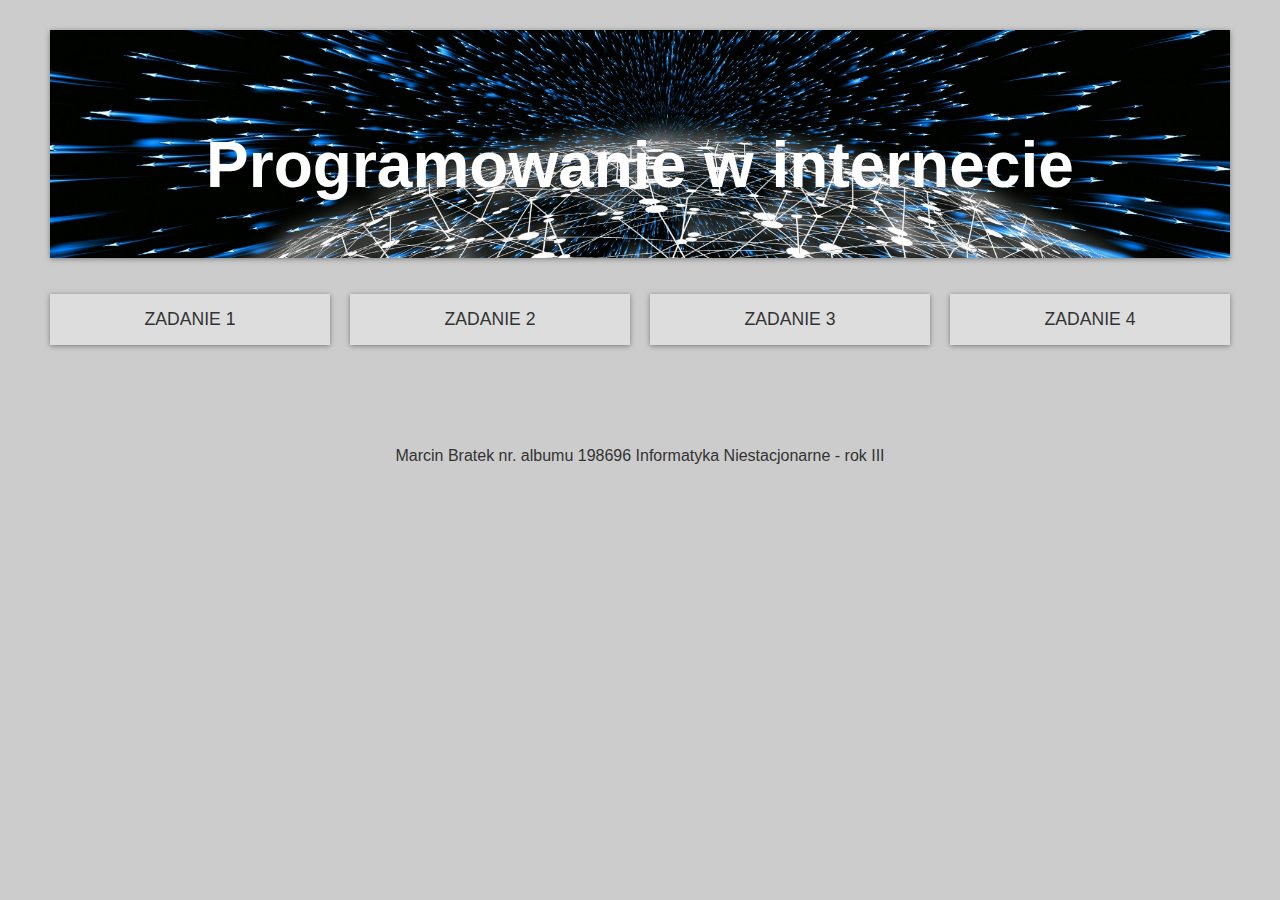
<file: index.html>
<!DOCTYPE html>
<html>
<head>
<link rel="stylesheet" href="css/index.css">
<title>Programowanie w internecie - strona tytułowa</title>
</head>
<body>
<div class="wrapper">
    <section class="top-container">
      <header class="showcase">
        <h1>Programowanie w internecie</h1>
      </header>
    </section>
    <section class="boxes">
    <nav class="main-nav">
      <ul>
        <li>
          <a href="zadania/zad1/zad1.html">Zadanie 1</a>
        </li>
		 <li>
          <a href="zadania/zad2/tictactoe.html">Zadanie 2</a>
        </li>
		 <li>
          <a href="zadania/zad3/zad3.html">Zadanie 3</a>
        </li>
		<li>
          <a href="https://springboot-crud-rest-example.herokuapp.com/#/">Zadanie 4</a>
        </li>
		</ul>
    </nav>
    </section>
    <footer>
      <p>Marcin Bratek nr. albumu 198696 Informatyka Niestacjonarne - rok III</p>
    </footer>
  </div>
  </body>

</html>
</file>
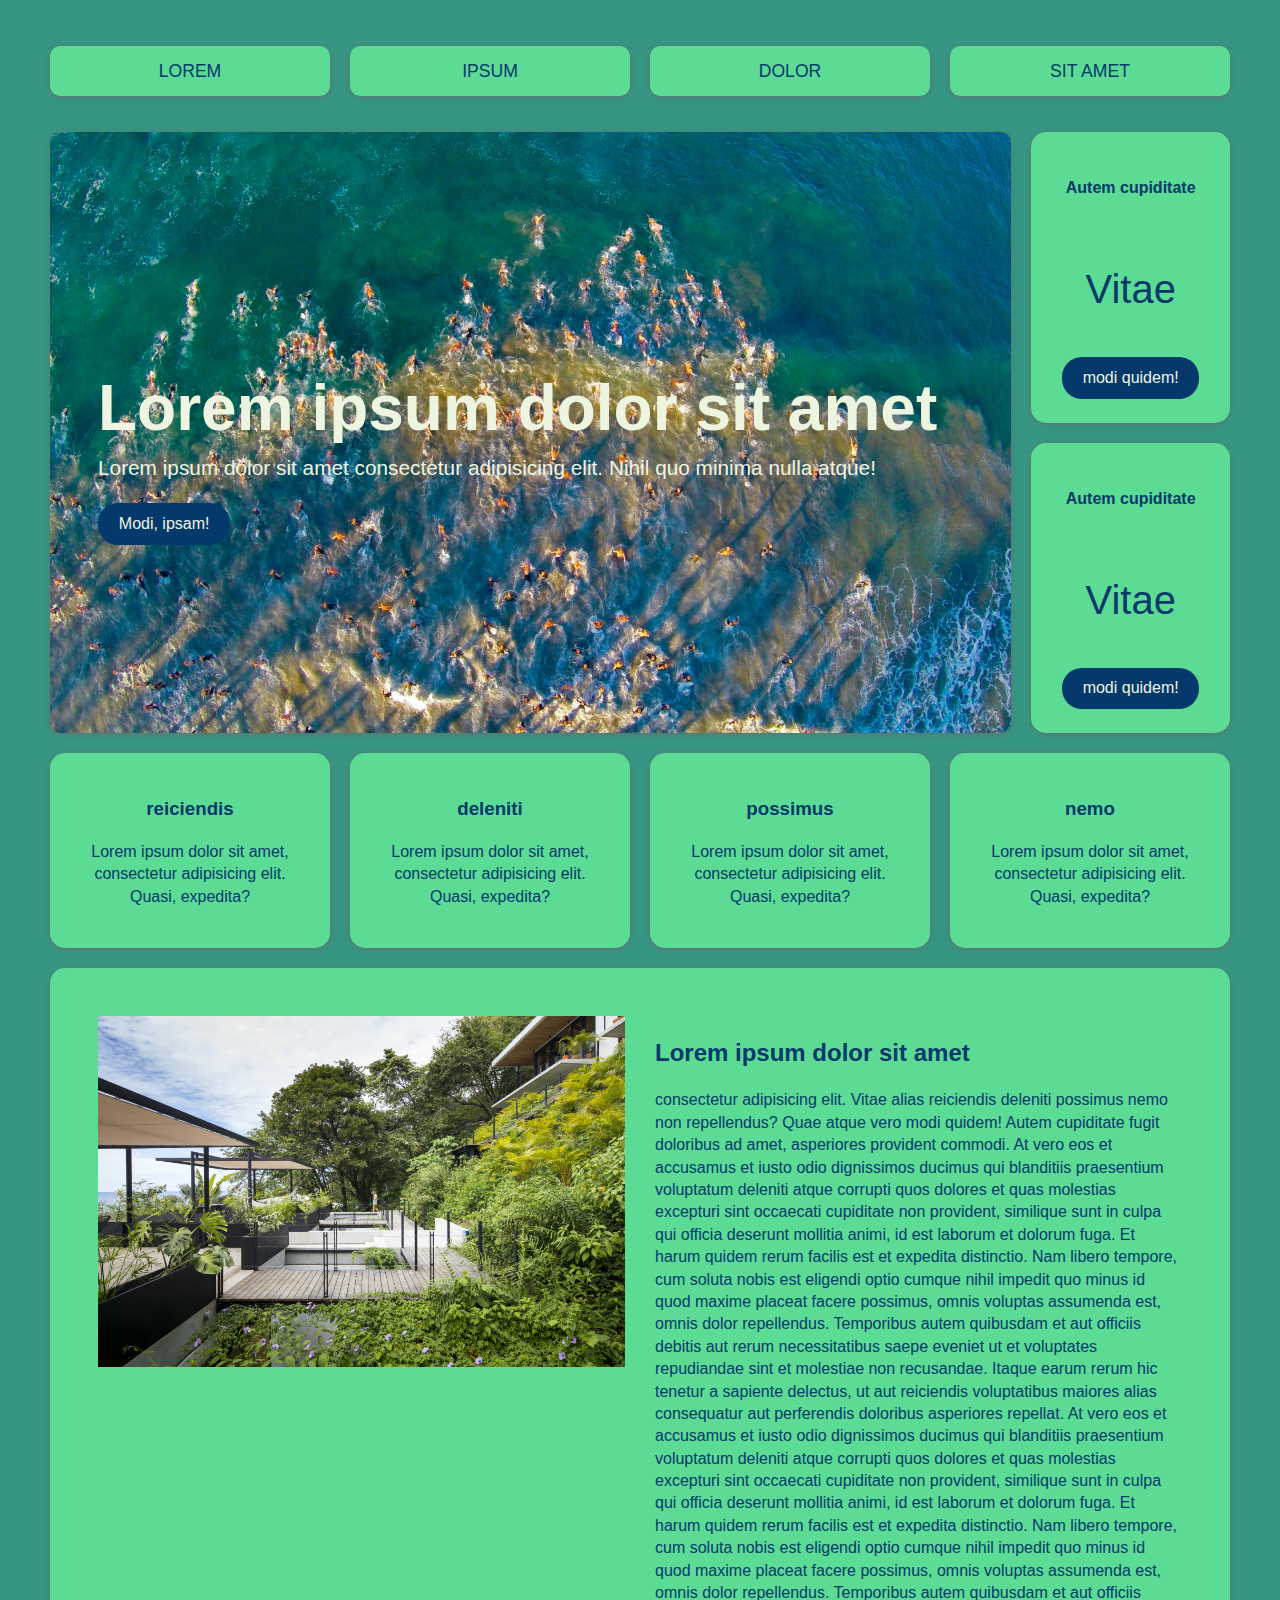
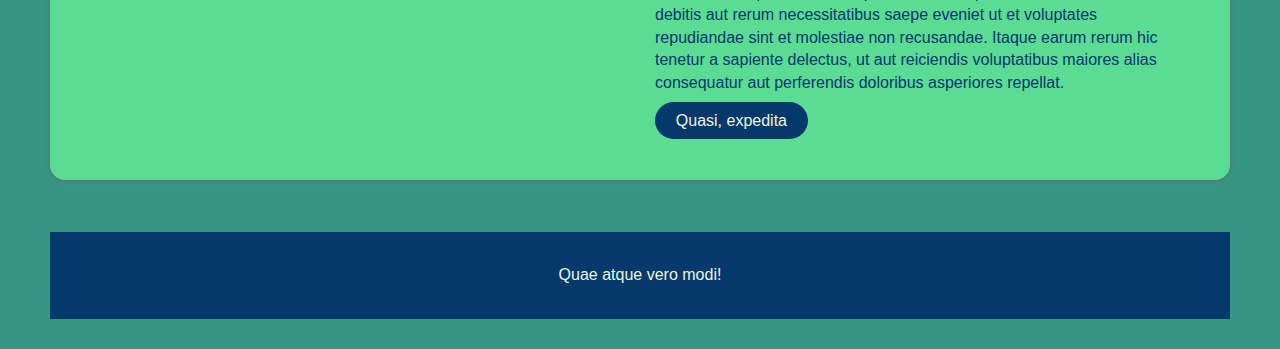
<file: zadania/zad1/zad1.html>
<!DOCTYPE html>
<html>
<head>
<link rel="stylesheet" href="css/zad1.css">
<title>Zadanie 1</title>
</head>
<body>
<div class="wrapper">
    <nav class="main-nav">
      <ul>
        <li>
          <a href="#">Lorem</a>
        </li>
        <li>
          <a href="#">ipsum</a>
        </li>
        <li>
          <a href="#">dolor</a>
        </li>
        <li>
          <a href="#">sit amet</a>
        </li>
      </ul>
    </nav>
    <section class="top-container">
      <header class="showcase">
        <h1>Lorem ipsum dolor sit amet</h1>
        <p>Lorem ipsum dolor sit amet consectetur adipisicing elit. Nihil quo minima nulla atque!</p>
        <a href="#" class="btn">Modi, ipsam! </a>
      </header>
      <div class="top-box top-box-a">
        <h4>Autem cupiditate</h4>
        <p class="price">Vitae</p>
        <a href="" class="btn">modi quidem!</a>
      </div>
      <div class="top-box top-box-b">
        <h4>Autem cupiditate</h4>
        <p class="price">Vitae</p>
        <a href="" class="btn">modi quidem!</a>
      </div>
    </section>
    <section class="boxes">
      <div class="box">
        <i class="fas fa-chart-pie fa-4x"></i>
        <h3>reiciendis</h3>
        <p>Lorem ipsum dolor sit amet, consectetur adipisicing elit. Quasi, expedita?</p>
      </div>
      <div class="box">
        <i class="fas fa-globe fa-4x"></i>
        <h3>deleniti</h3>
        <p>Lorem ipsum dolor sit amet, consectetur adipisicing elit. Quasi, expedita?</p>
      </div>
      <div class="box">
        <i class="fas fa-cog fa-4x"></i>
        <h3>possimus</h3>
        <p>Lorem ipsum dolor sit amet, consectetur adipisicing elit. Quasi, expedita?</p>
      </div>
      <div class="box">
        <i class="fas fa-users fa-4x"></i>
        <h3>nemo</h3>
        <p>Lorem ipsum dolor sit amet, consectetur adipisicing elit. Quasi, expedita?</p>
      </div>
    </section>
    <section class="info">
      <img src="css/img/picture1.jpg" alt="">
      <div>
        <h2>Lorem ipsum dolor sit amet</h2>
        <p> consectetur adipisicing elit. Vitae alias reiciendis deleniti possimus nemo non repellendus?
          Quae atque vero modi quidem! Autem cupiditate fugit doloribus ad amet, asperiores provident commodi. At vero eos et accusamus et iusto odio dignissimos ducimus qui blanditiis praesentium voluptatum deleniti atque corrupti quos dolores et quas molestias excepturi sint occaecati cupiditate non provident, similique sunt in culpa qui officia deserunt mollitia animi, id est laborum et dolorum fuga. Et harum quidem rerum facilis est et expedita distinctio. Nam libero tempore, cum soluta nobis est eligendi optio cumque nihil impedit quo minus id quod maxime placeat facere possimus, omnis voluptas assumenda est, omnis dolor repellendus. Temporibus autem quibusdam et aut officiis debitis aut rerum necessitatibus saepe eveniet ut et voluptates repudiandae sint et molestiae non recusandae. Itaque earum rerum hic tenetur a sapiente delectus, ut aut reiciendis voluptatibus maiores alias consequatur aut perferendis doloribus asperiores repellat. At vero eos et accusamus et iusto odio dignissimos ducimus qui blanditiis praesentium voluptatum deleniti atque corrupti quos dolores et quas molestias excepturi sint occaecati cupiditate non provident, similique sunt in culpa qui officia deserunt mollitia animi, id est laborum et dolorum fuga. Et harum quidem rerum facilis est et expedita distinctio. Nam libero tempore, cum soluta nobis est eligendi optio cumque nihil impedit quo minus id quod maxime placeat facere possimus, omnis voluptas assumenda est, omnis dolor repellendus. Temporibus autem quibusdam et aut officiis debitis aut rerum necessitatibus saepe eveniet ut et voluptates repudiandae sint et molestiae non recusandae. Itaque earum rerum hic tenetur a sapiente delectus, ut aut reiciendis voluptatibus maiores alias consequatur aut perferendis doloribus asperiores repellat.</p>
        <a href="#" class="btn">Quasi, expedita</a>
      </div>
    </section>
    <footer>
      <p>Quae atque vero modi!</p>
    </footer>
	  </div>
  </body>
</html>
</file>
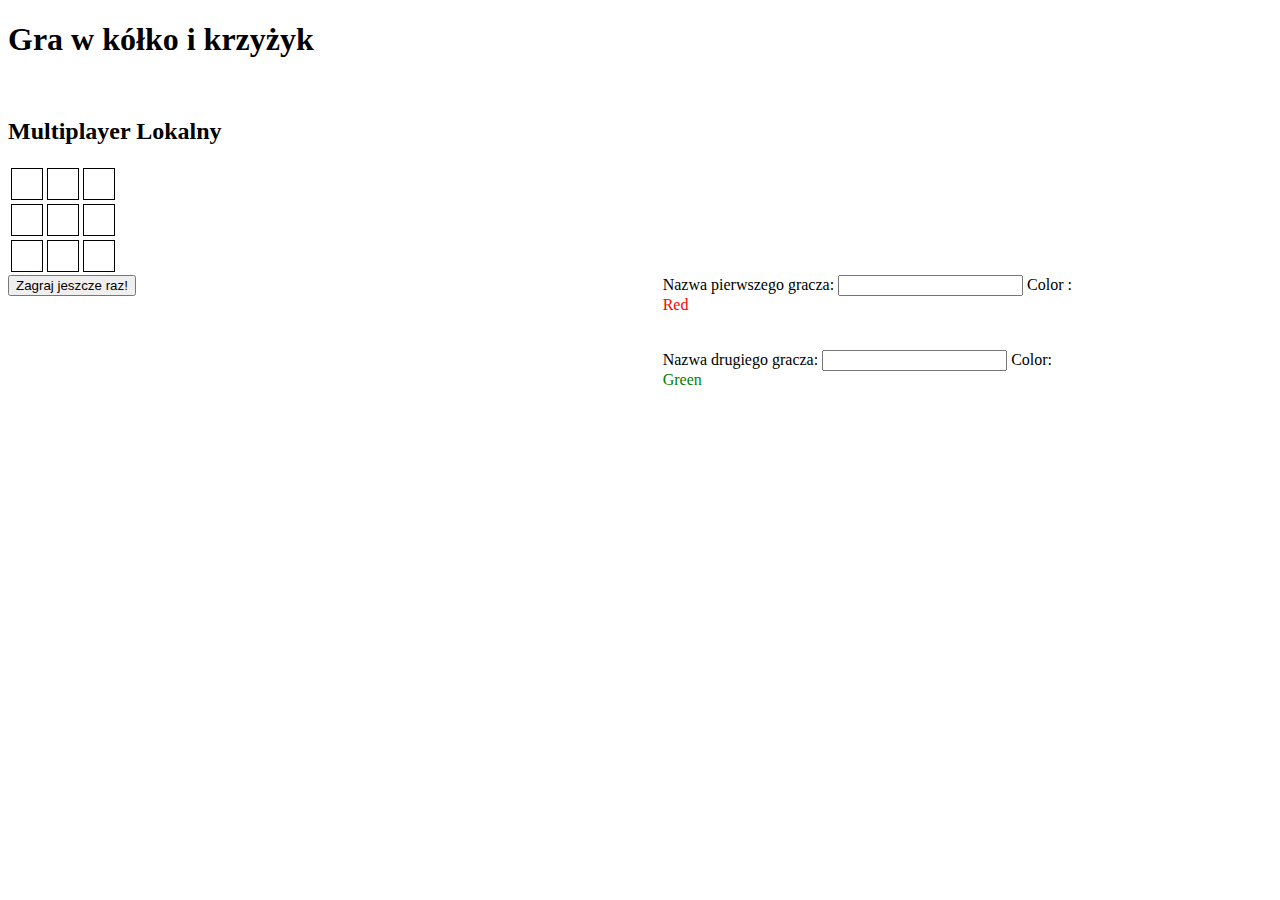
<file: zadania/zad2/multiplayer.html>
<!DOCTYPE html>
<html>

  <head>
	<title>Programowanie w internecie - Zadanie 2</title>
    <link rel="stylesheet" href="style.css">
    <script src="multiplayer.js"></script>
  </head>

  <body>
  <h1>Gra w kółko i krzyżyk</h1>
  <br>
  <h2>Multiplayer Lokalny</h2>   
<table>
<tr>
<td><div id="1.1" class="grid" onclick="clicked(this.id)"></div></td>
<td><div id="1.2" class="grid" onclick="clicked(this.id)"></div></td>
<td><div id="1.3" class="grid" onclick="clicked(this.id)"></div></td>
</tr>
<tr>
<td><div id="2.1" class="grid" onclick="clicked(this.id)"></div></td>
<td><div id="2.2" class="grid" onclick="clicked(this.id)"></div></td>
<td><div id="2.3" class="grid" onclick="clicked(this.id)"></div></td>
</tr>
<tr>
<td><div id="3.1" class="grid" onclick="clicked(this.id)"></div></td>
<td><div id="3.2" class="grid" onclick="clicked(this.id)"></div></td>
<td><div id="3.3" class="grid" onclick="clicked(this.id)"></div></td>
</tr>

</table>
<div style="float:right; overflow:hidden; padding-right:200px"> 
Nazwa pierwszego gracza: <input type="text" id="txtPlayer1Name"/> Color : <div style="color:red;overflow:hidden">Red</div>
<br/>
<br/>
Nazwa drugiego gracza: <input type="text" id="txtPlayer2Name"/> Color: <div style="color:Green;overflow:hidden">Green</div>
</div>
<div id="divResult" style="display:none">Zwycięzca:
<div id="divwinner"></div>
</div>
<button onclick="Reset(); location.href='tictactoe.html';" value="Play Again">Zagraj jeszcze raz!</button>
  </body>

</html>
</file>
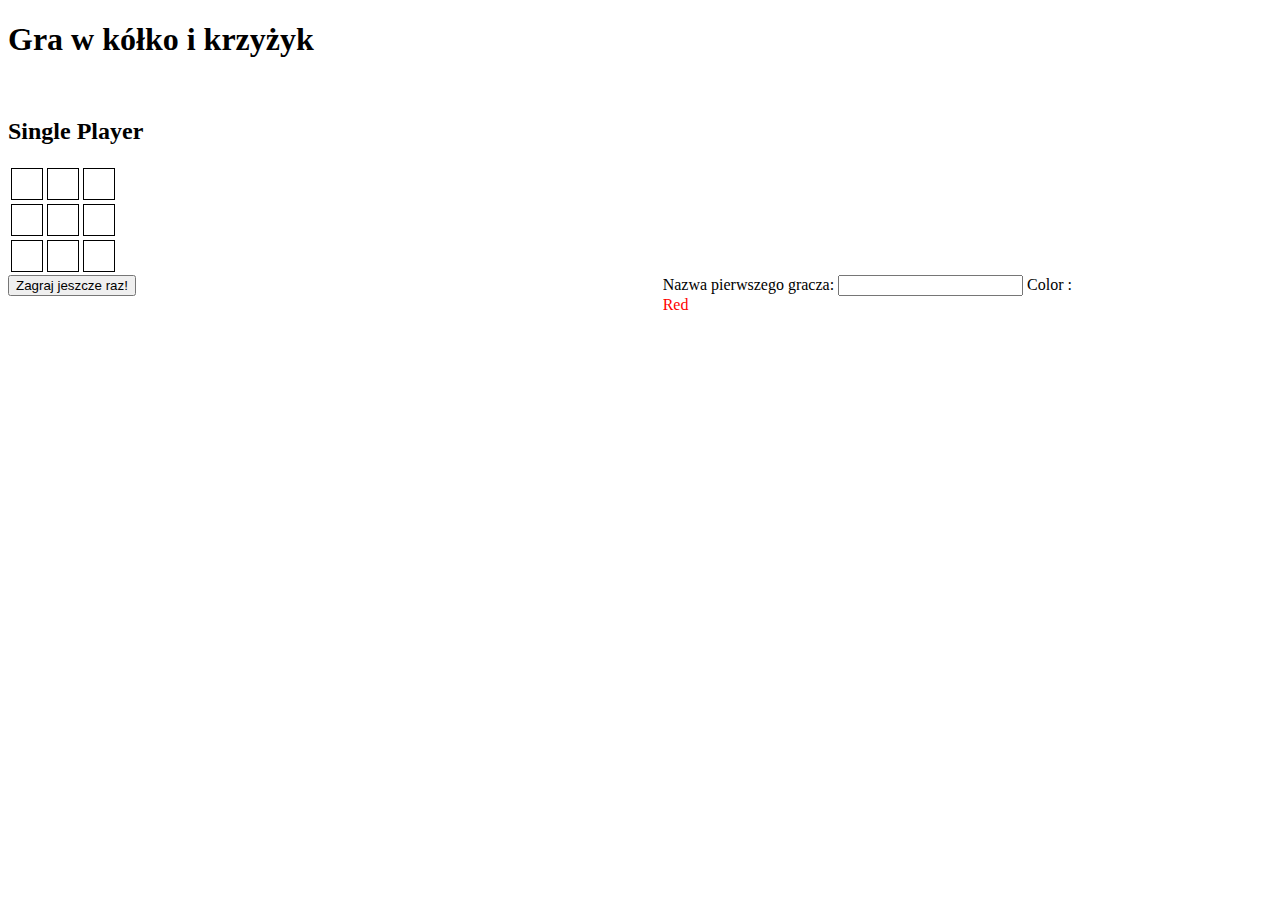
<file: zadania/zad2/singleplayer.html>
<!DOCTYPE html>
<html>

  <head>
	<title>Programowanie w internecie - Zadanie 2</title>
    <link rel="stylesheet" href="style.css">
    <script src="singleplayer.js"></script>
  </head>

  <body>
     <h1>Gra w kółko i krzyżyk</h1>
  <br>
  <h2>Single Player</h2>   
<table>
<tr>
<td><div id="1.1" class="grid" onclick="clicked(this.id)"></div></td>
<td><div id="1.2" class="grid" onclick="clicked(this.id)"></div></td>
<td><div id="1.3" class="grid" onclick="clicked(this.id)"></div></td>
</tr>
<tr>
<td><div id="2.1" class="grid" onclick="clicked(this.id)"></div></td>
<td><div id="2.2" class="grid" onclick="clicked(this.id)"></div></td>
<td><div id="2.3" class="grid" onclick="clicked(this.id)"></div></td>
</tr>
<tr>
<td><div id="3.1" class="grid" onclick="clicked(this.id)"></div></td>
<td><div id="3.2" class="grid" onclick="clicked(this.id)"></div></td>
<td><div id="3.3" class="grid" onclick="clicked(this.id)"></div></td>
</tr>

</table>
<div style="float:right; overflow:hidden; padding-right:200px"> 
Nazwa pierwszego gracza: <input type="text" id="txtPlayer1Name"/> Color : <div style="color:red;overflow:hidden">Red</div>
</div>
<div id="divResult" style="display:none">Zwycięzca:
<div id="divwinner"></div>
</div>
<button onclick="Reset(); location.href='tictactoe.html';" value="Play Again">Zagraj jeszcze raz!</button>
  </body>

</html>
</file>
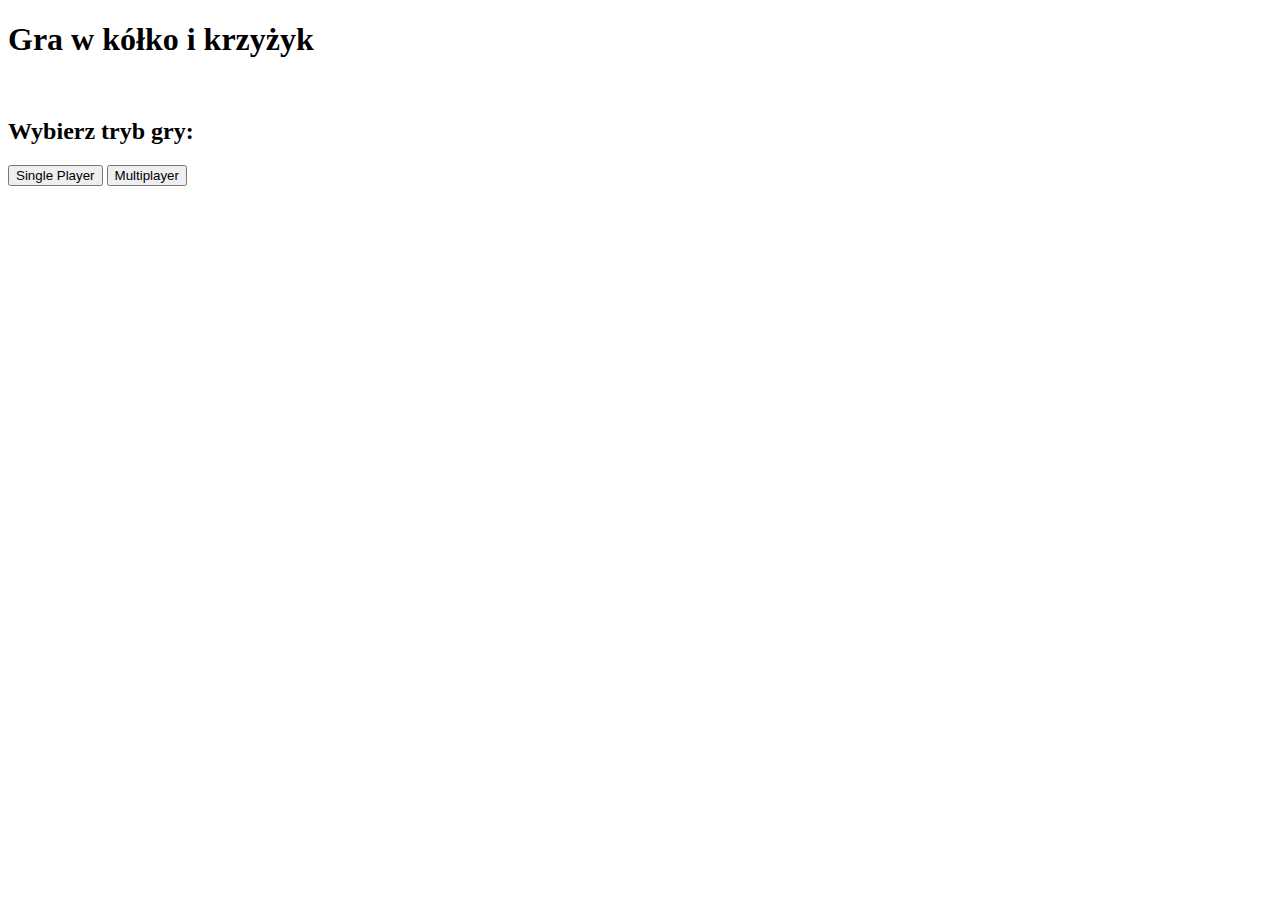
<file: zadania/zad2/tictactoe.html>
<!DOCTYPE html>
<html>
  <head>
    <link rel="stylesheet" href="style.css">
	<title>Programowanie w internecie - Zadanie 2</title>
  </head>
  <body>   
  <h1>Gra w kółko i krzyżyk</h1>
  <br>
  <h2>Wybierz tryb gry:</h2>
<input type="button" onclick="location.href='singleplayer.html';" value="Single Player" />
<input type="button" onclick="location.href='multiplayer.html';" value="Multiplayer" />
  </body>
</html>
</file>
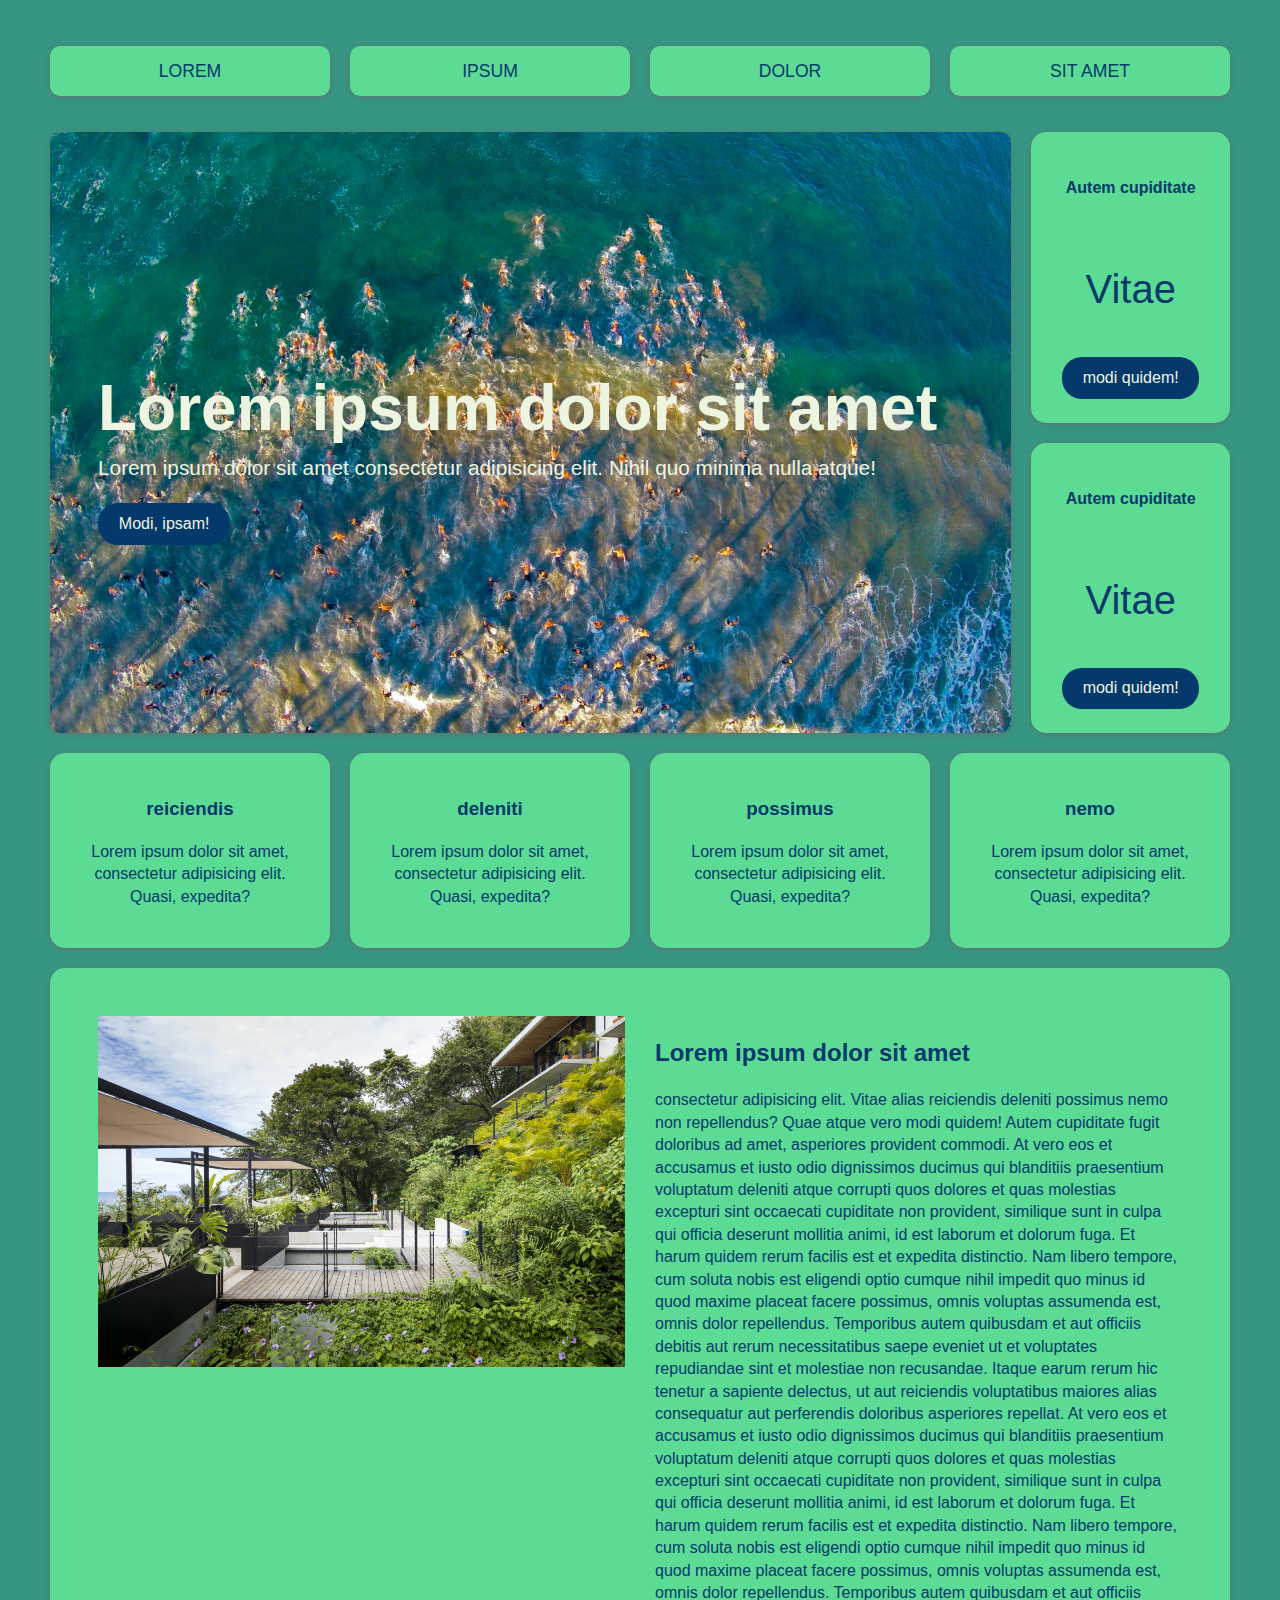
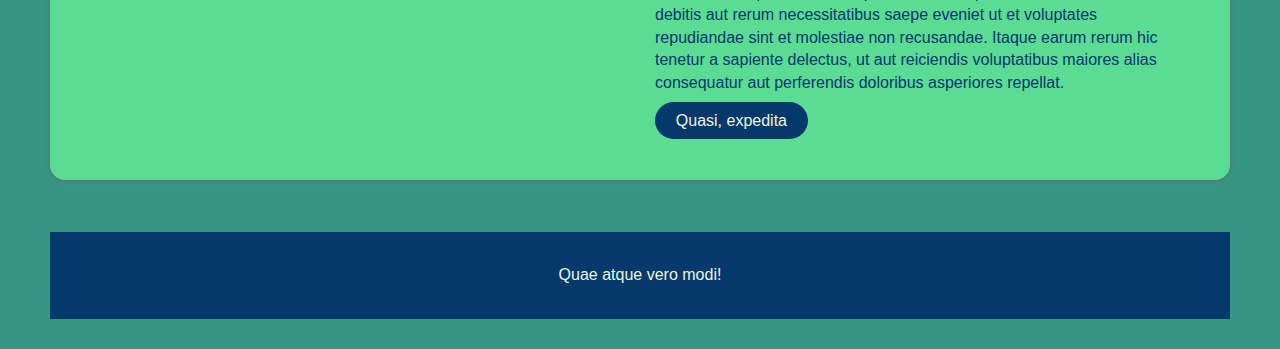
<file: zadania/zad3/zad3.html>
<!DOCTYPE html>
<html>
<head>
<link rel="stylesheet" href="css/zad3.css">
<title>Zadanie 3</title>
<meta name="viewport" content="width=device-width,initial-scale=1,maximum-scale=1,user-scalable=no">
<meta http-equiv="X-UA-Compatible" content="IE=edge">
<meta name="HandheldFriendly" content="true">
</head>
<body>
<div class="wrapper">
    <nav class="main-nav">
      <ul>
        <li>
          <a href="#showcase">Lorem</a>
        </li>
        <li>
          <a href="#top-box-b">ipsum</a>
        </li>
        <li>
          <a href="#boxes">dolor</a>
        </li>
        <li>
          <a href="#info">sit amet</a>
        </li>
      </ul>
    </nav>
    <section class="top-container">
      <header class="showcase" id="showcase">
        <h1>Lorem ipsum dolor sit amet</h1>
        <p>Lorem ipsum dolor sit amet consectetur adipisicing elit. Nihil quo minima nulla atque!</p>
        <a href="#" class="btn">Modi, ipsam! </a>
      </header>
      <div class="top-box top-box-a" id="top-box-a">
        <h4>Autem cupiditate</h4>
        <p class="price">Vitae</p>
        <a href="" class="btn">modi quidem!</a>
      </div>
      <div class="top-box top-box-b" id="top-box-b">
        <h4>Autem cupiditate</h4>
        <p class="price">Vitae</p>
        <a href="" class="btn">modi quidem!</a>
      </div>
    </section>
    <section class="boxes" id = "boxes">
      <div class="box">
        <i class="fas fa-chart-pie fa-4x"></i>
        <h3>reiciendis</h3>
        <p>Lorem ipsum dolor sit amet, consectetur adipisicing elit. Quasi, expedita?</p>
      </div>
      <div class="box">
        <i class="fas fa-globe fa-4x"></i>
        <h3>deleniti</h3>
        <p>Lorem ipsum dolor sit amet, consectetur adipisicing elit. Quasi, expedita?</p>
      </div>
      <div class="box">
        <i class="fas fa-cog fa-4x"></i>
        <h3>possimus</h3>
        <p>Lorem ipsum dolor sit amet, consectetur adipisicing elit. Quasi, expedita?</p>
      </div>
      <div class="box">
        <i class="fas fa-users fa-4x"></i>
        <h3>nemo</h3>
        <p>Lorem ipsum dolor sit amet, consectetur adipisicing elit. Quasi, expedita?</p>
      </div>
    </section>
    <section class="info" id="info">
      <img src="css/img/picture1.jpg" alt="">
      <div>
        <h2>Lorem ipsum dolor sit amet</h2>
        <p> consectetur adipisicing elit. Vitae alias reiciendis deleniti possimus nemo non repellendus?
          Quae atque vero modi quidem! Autem cupiditate fugit doloribus ad amet, asperiores provident commodi. At vero eos et accusamus et iusto odio dignissimos ducimus qui blanditiis praesentium voluptatum deleniti atque corrupti quos dolores et quas molestias excepturi sint occaecati cupiditate non provident, similique sunt in culpa qui officia deserunt mollitia animi, id est laborum et dolorum fuga. Et harum quidem rerum facilis est et expedita distinctio. Nam libero tempore, cum soluta nobis est eligendi optio cumque nihil impedit quo minus id quod maxime placeat facere possimus, omnis voluptas assumenda est, omnis dolor repellendus. Temporibus autem quibusdam et aut officiis debitis aut rerum necessitatibus saepe eveniet ut et voluptates repudiandae sint et molestiae non recusandae. Itaque earum rerum hic tenetur a sapiente delectus, ut aut reiciendis voluptatibus maiores alias consequatur aut perferendis doloribus asperiores repellat. At vero eos et accusamus et iusto odio dignissimos ducimus qui blanditiis praesentium voluptatum deleniti atque corrupti quos dolores et quas molestias excepturi sint occaecati cupiditate non provident, similique sunt in culpa qui officia deserunt mollitia animi, id est laborum et dolorum fuga. Et harum quidem rerum facilis est et expedita distinctio. Nam libero tempore, cum soluta nobis est eligendi optio cumque nihil impedit quo minus id quod maxime placeat facere possimus, omnis voluptas assumenda est, omnis dolor repellendus. Temporibus autem quibusdam et aut officiis debitis aut rerum necessitatibus saepe eveniet ut et voluptates repudiandae sint et molestiae non recusandae. Itaque earum rerum hic tenetur a sapiente delectus, ut aut reiciendis voluptatibus maiores alias consequatur aut perferendis doloribus asperiores repellat.</p>
        <a href="#" class="btn">Quasi, expedita</a>
      </div>
    </section>
    <footer>
      <p>Quae atque vero modi!</p>
    </footer>
	  </div>
  </body>
</html>
</file>
<file: css/index.css>
/* CSS Variables */
:root {
  --primary: #ddd;
  --dark: #333;
  --light: #fff;
  --shadow: 0 1px 5px rgba(104, 104, 104, 0.8);
}

html {
  box-sizing: border-box;
  font-family: Arial, Helvetica, sans-serif;
  color: var(--dark);
}

body {
  background: #ccc;
  margin: 30px 50px;
  line-height: 1.4;
}

.btn {
  background: var(--dark);
  color: var(--light);
  padding: 0.6rem 1.3rem;
  text-decoration: none;
  border: 0;
}

img {
  max-width: 100%;
}

.wrapper {
  display: grid;
  grid-gap: 20px;
}

/* Navigation */
.main-nav ul {
  display: grid;
  grid-gap: 20px;
  padding: 0;
  list-style: none;
  grid-template-columns: repeat(4, 1fr);
}

.main-nav a {
  background: var(--primary);
  display: block;
  text-decoration: none;
  padding: 0.8rem;
  text-align: center;
  color: var(--dark);
  text-transform: uppercase;
  font-size: 1.1rem;
  box-shadow: var(--shadow);
}

.main-nav a:hover {
  background: var(--dark);
  color: var(--light);
}

.showcase {
  grid-area: showcase;
  min-height: 90px;
  background: url(img/index.jpg);
  background-size: cover;
  background-position: center;
  padding: 3rem;
  display: flex;
  /*flex-direction: column;*/
  align-items: start;
  justify-content: center;
  box-shadow: var(--shadow);
}

.showcase h1 {
  font-size: 4rem;
  margin-bottom: 0;
  color: var(--light);
}

.showcase p {
  font-size: 1.3rem;
  margin-top: 0;
  color: var(--light);
}

.boxes {
  display: grid;
  grid-gap: 20px;
  grid-template-columns: repeat(auto-fit, minmax(200px, 1fr));
}

.box {
  background: var(--primary);
  text-align: center;
  padding: 1.5rem 2rem;
  box-shadow: var(--shadow);
}


/* Footer */
footer {
  margin-top: 2rem;
  /*background: var(--dark);*/
  /*color: var(--light);*/
  color: var(--dark);
  text-align: center;
  padding: 1rem;
}

/* Media Queries */
@media (max-width: 700px) {
  .top-container {
    grid-template-areas:
      'showcase showcase';
  }

  .showcase h1 {
    font-size: 2.5rem;
  }

  .main-nav ul {
    grid-template-columns: 1fr;
  }
}

@media (max-width: 500px) {
  .top-container {
    grid-template-areas:
      'showcase';
  }
}
</file>
<file: zadania/zad1/css/zad1.css>
:root {
  --primary: #5cdb95;
  --dark: #05386B;
  --light: #edf5e1;
  --shadow: 0 1px 5px rgba(104, 104, 104, 0.8);
  --background: #379683;
}

html {
  box-sizing: border-box;
  font-family: Arial, Helvetica, sans-serif;
  color: var(--dark);
}

body {
  background: var(--background);
  margin: 30px 50px;
  line-height: 1.4;
}

.btn {
  background: var(--dark);
  border-radius: 20px;
  color: var(--light);
  padding: 0.6rem 1.3rem;
  text-decoration: none;
  border: 0;
}

img {
  max-width: 100%;
}

.wrapper {
  display: grid;
  grid-gap: 20px;
}

.main-nav ul {
  display: grid;
  grid-gap: 20px;
  padding: 0;
  list-style: none;
  grid-template-columns: repeat(4, 1fr);
}

.main-nav a {
  background: var(--primary);
  display: block;
  text-decoration: none;
  padding: 0.8rem;
  text-align: center;
  color: var(--dark);
  text-transform: uppercase;
  font-size: 1.1rem;
  box-shadow: var(--shadow);
  border-radius: 10px;
}

.main-nav a:hover {
  background: var(--dark);
  color: var(--light);
}

.top-container {
  display: grid;
  grid-gap: 20px;
  grid-template-areas:
    'showcase showcase top-box-a'
    'showcase showcase top-box-b';
}

.showcase {
  grid-area: showcase;
  min-height: 400px;
  border-radius: 10px;
  background: url(img/picture3.jpg);
  background-size: cover;
  background-position: center;
  padding: 3rem;
  display: flex;
  flex-direction: column;
  align-items: start;
  justify-content: center;
  box-shadow: var(--shadow);
}

.showcase h1 {
  font-size: 4rem;
  margin-bottom: 0;
  color: var(--light);
}

.showcase p {
  font-size: 1.3rem;
  margin-top: 0;
  color: var(--light);
}

.top-box {
  background: var(--primary);
  border-radius: 15px;
  display: grid;
  align-items: center;
  justify-items: center;
  box-shadow: var(--shadow);
  padding: 1.5rem;
}

.top-box .price {
  font-size: 2.5rem;
}

.top-box-a {
  grid-area: top-box-a;
}

.top-box-b {
  grid-area: top-box-b;
}

.boxes {
  display: grid;
  grid-gap: 20px;
  grid-template-columns: repeat(auto-fit, minmax(200px, 1fr));
}

.box {
  background: var(--primary);
  text-align: center;
  padding: 1.5rem 2rem;
  box-shadow: var(--shadow);
  border-radius: 15px;
}

.info {
  background: var(--primary);
  box-shadow: var(--shadow);
  display: grid;
  grid-gap: 30px;
  grid-template-columns: repeat(2, 1fr);
  padding: 3rem;
  border-radius: 15px;  border-radius: 15px;
}



footer {
  margin-top: 2rem;
  background: var(--dark);
  color: var(--light);
  text-align: center;
  padding: 1rem;
}

@media (max-width: 700px) {
  .top-container {
    grid-template-areas:
      'showcase showcase'
      'top-box-a top-box-b';
  }

  .showcase h1 {
    font-size: 2.5rem;
  }

  .main-nav ul {
    grid-template-columns: 1fr;
  }

  .info {
    grid-template-columns: 1fr;
  }

  .info .btn {
    display: block;
    text-align: center;
    margin: auto;
  }
}

@media (max-width: 500px) {
  .top-container {
    grid-template-areas:
      'showcase'
      'top-box-a'
      'top-box-b';
  }
}
</file>
<file: zadania/zad2/style.css>
/* Styles go here */
.grid{
width: 30px;
height: 30px;
border: solid 1px black;
cursor:pointer;
}
</file>
<file: zadania/zad3/css/zad3.css>
:root {
  --primary: #5cdb95;
  --dark: #05386B;
  --light: #edf5e1;
  --shadow: 0 1px 5px rgba(104, 104, 104, 0.8);
  --background: #379683;
}

html {
  box-sizing: border-box;
  font-family: Arial, Helvetica, sans-serif;
  color: var(--dark);
}

body {
  background: var(--background);
  margin: 30px 50px;
  line-height: 1.4;
}

.btn {
  background: var(--dark);
  border-radius: 20px;
  color: var(--light);
  padding: 0.6rem 1.3rem;
  text-decoration: none;
  border: 0;
}

img {
  max-width: 100%;
}

.wrapper {
  display: grid;
  grid-gap: 20px;
}

.main-nav ul {
  display: grid;
  grid-gap: 20px;
  padding: 0;
  list-style: none;
  grid-template-columns: repeat(4, 1fr);
}

.main-nav a {
  background: var(--primary);
  display: block;
  text-decoration: none;
  padding: 0.8rem;
  text-align: center;
  color: var(--dark);
  text-transform: uppercase;
  font-size: 1.1rem;
  box-shadow: var(--shadow);
  border-radius: 10px;
}

.main-nav a:hover {
  background: var(--dark);
  color: var(--light);
}

.top-container {
  display: grid;
  grid-gap: 20px;
  grid-template-areas:
    'showcase showcase top-box-a'
    'showcase showcase top-box-b';
}

.showcase {
  grid-area: showcase;
  min-height: 400px;
  border-radius: 10px;
  background: url(img/picture3.jpg);
  background-size: cover;
  background-position: center;
  padding: 3rem;
  display: flex;
  flex-direction: column;
  align-items: start;
  justify-content: center;
  box-shadow: var(--shadow);
}

.showcase h1 {
  font-size: 4rem;
  margin-bottom: 0;
  color: var(--light);
}

.showcase p {
  font-size: 1.3rem;
  margin-top: 0;
  color: var(--light);
}

.top-box {
  background: var(--primary);
  border-radius: 15px;
  display: grid;
  align-items: center;
  justify-items: center;
  box-shadow: var(--shadow);
  padding: 1.5rem;
}

.top-box .price {
  font-size: 2.5rem;
}

.top-box-a {
  grid-area: top-box-a;
}

.top-box-b {
  grid-area: top-box-b;
}

.boxes {
  display: grid;
  grid-gap: 20px;
  grid-template-columns: repeat(auto-fit, minmax(200px, 1fr));
}

.box {
  background: var(--primary);
  text-align: center;
  padding: 1.5rem 2rem;
  box-shadow: var(--shadow);
  border-radius: 15px;
}

.info {
  background: var(--primary);
  box-shadow: var(--shadow);
  display: grid;
  grid-gap: 30px;
  grid-template-columns: repeat(2, 1fr);
  padding: 3rem;
  border-radius: 15px;  border-radius: 15px;
}



footer {
  margin-top: 2rem;
  background: var(--dark);
  color: var(--light);
  text-align: center;
  padding: 1rem;
}

@media (max-width: 700px) {
  .top-container {
    grid-template-areas:
      'showcase showcase'
      'top-box-a top-box-b';
  }

  .showcase h1 {
    font-size: 2.5rem;
  }

  .main-nav ul {
    grid-template-columns: 1fr;
  }

  .info {
    grid-template-columns: 1fr;
  }

  .info .btn {
    display: block;
    text-align: center;
    margin: auto;
  }
}

@media (max-width: 500px) {
  .top-container {
    grid-template-areas:
      'showcase'
      'top-box-a'
      'top-box-b';
  }
}

@media screen and (max-width: 1060px) {
    #primary { width:67%; }
    #secondary { width:30%; margin-left:3%;}  
}

@media screen and (max-width: 768px) {
    #primary { width:100%; }
    #secondary { width:100%; margin:0; border:none; }
}


@media screen and (max-width: 600px) {
  .main-nav a:not(:first-child) {display: none;}
  .main-nav a.icon {
    float: right;
    display: block;
  }
}

@media screen and (max-width: 600px) {
  .main-nav.responsive {position: relative;}
  .main-nav.responsive a.icon {
    position: absolute;
    right: 0;
    top: 0;
  }
  .main-nav.responsive a {
    float: none;
    display: block;
    text-align: left;
  }
}
</file>
